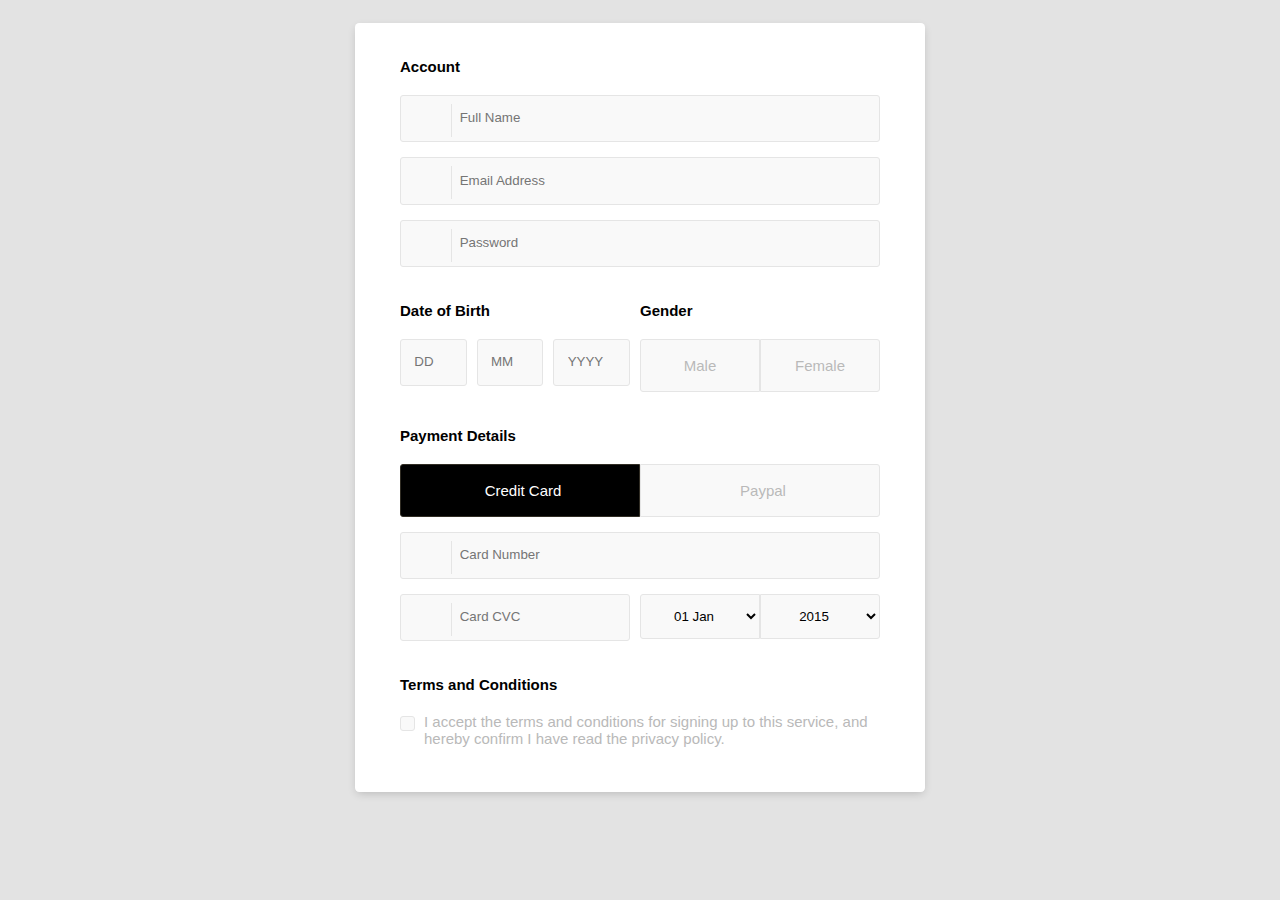
<file: index.html>
<!DOCTYPE html>
<html lang="en">
<head>
<meta charset="UTF-8">
<meta name="viewport" content="width=device-width, initial-scale=1.0">
<title>Registration Form</title>    
<link rel="stylesheet" href="style.css">
</head>
<body>

<div class="container">
  <form>
    <div class="row">
      <h4>Account</h4>
      <div class="input-group input-group-icon">
        <input type="text" placeholder="Full Name">
        <div class="input-icon"><i class="fa fa-user"></i></div>
      </div>
      <div class="input-group input-group-icon">
        <input type="email" placeholder="Email Address">
        <div class="input-icon"><i class="fa fa-envelope"></i></div>
      </div>
      <div class="input-group input-group-icon">
        <input type="password" placeholder="Password">
        <div class="input-icon"><i class="fa fa-key"></i></div>
      </div>
    </div>
    
    <div class="row">
      <div class="col-half">
        <h4>Date of Birth</h4>
        <div class="input-group">
          <div class="col-third">
            <input type="text" placeholder="DD">
          </div>
          <div class="col-third">
            <input type="text" placeholder="MM">
          </div>
          <div class="col-third">
            <input type="text" placeholder="YYYY">
          </div>
        </div>
      </div>
      <div class="col-half">
        <h4>Gender</h4>
        <div class="input-group">
          <input id="gender-male" type="radio" name="gender" value="male">
          <label for="gender-male">Male</label>
          <input id="gender-female" type="radio" name="gender" value="female">
          <label for="gender-female">Female</label>
        </div>
      </div>
    </div>
    
    <div class="row">
      <h4>Payment Details</h4>
      <div class="input-group">
        <input id="payment-method-card" type="radio" name="payment-method" value="card" checked="true">
        <label for="payment-method-card"><span><i class="fa fa-cc-visa"></i>Credit Card</span></label>
        <input id="payment-method-paypal" type="radio" name="payment-method" value="paypal">
        <label for="payment-method-paypal"><span><i class="fa fa-cc-paypal"></i>Paypal</span></label>
      </div>
      <div class="input-group input-group-icon">
        <input type="text" placeholder="Card Number">
        <div class="input-icon"><i class="fa fa-credit-card"></i></div>
      </div>
      <div class="col-half">
        <div class="input-group input-group-icon">
          <input type="text" placeholder="Card CVC">
          <div class="input-icon"><i class="fa fa-user"></i></div>
        </div>
      </div>
      <div class="col-half">
        <div class="input-group">
          <select>
            <option>01 Jan</option>
            <option>02 Jan</option>
          </select>
          <select>
            <option>2015</option>
            <option>2016</option>
          </select>
        </div>
      </div>
    </div>
    
    <div class="row">
      <h4>Terms and Conditions</h4>
      <div class="input-group">
        <input id="terms" type="checkbox">
        <label for="terms">I accept the terms and conditions for signing up to this service, and hereby confirm I have read the privacy policy.</label>
      </div>
    </div>
  </form>
</div>

</body>
</html>
</file>
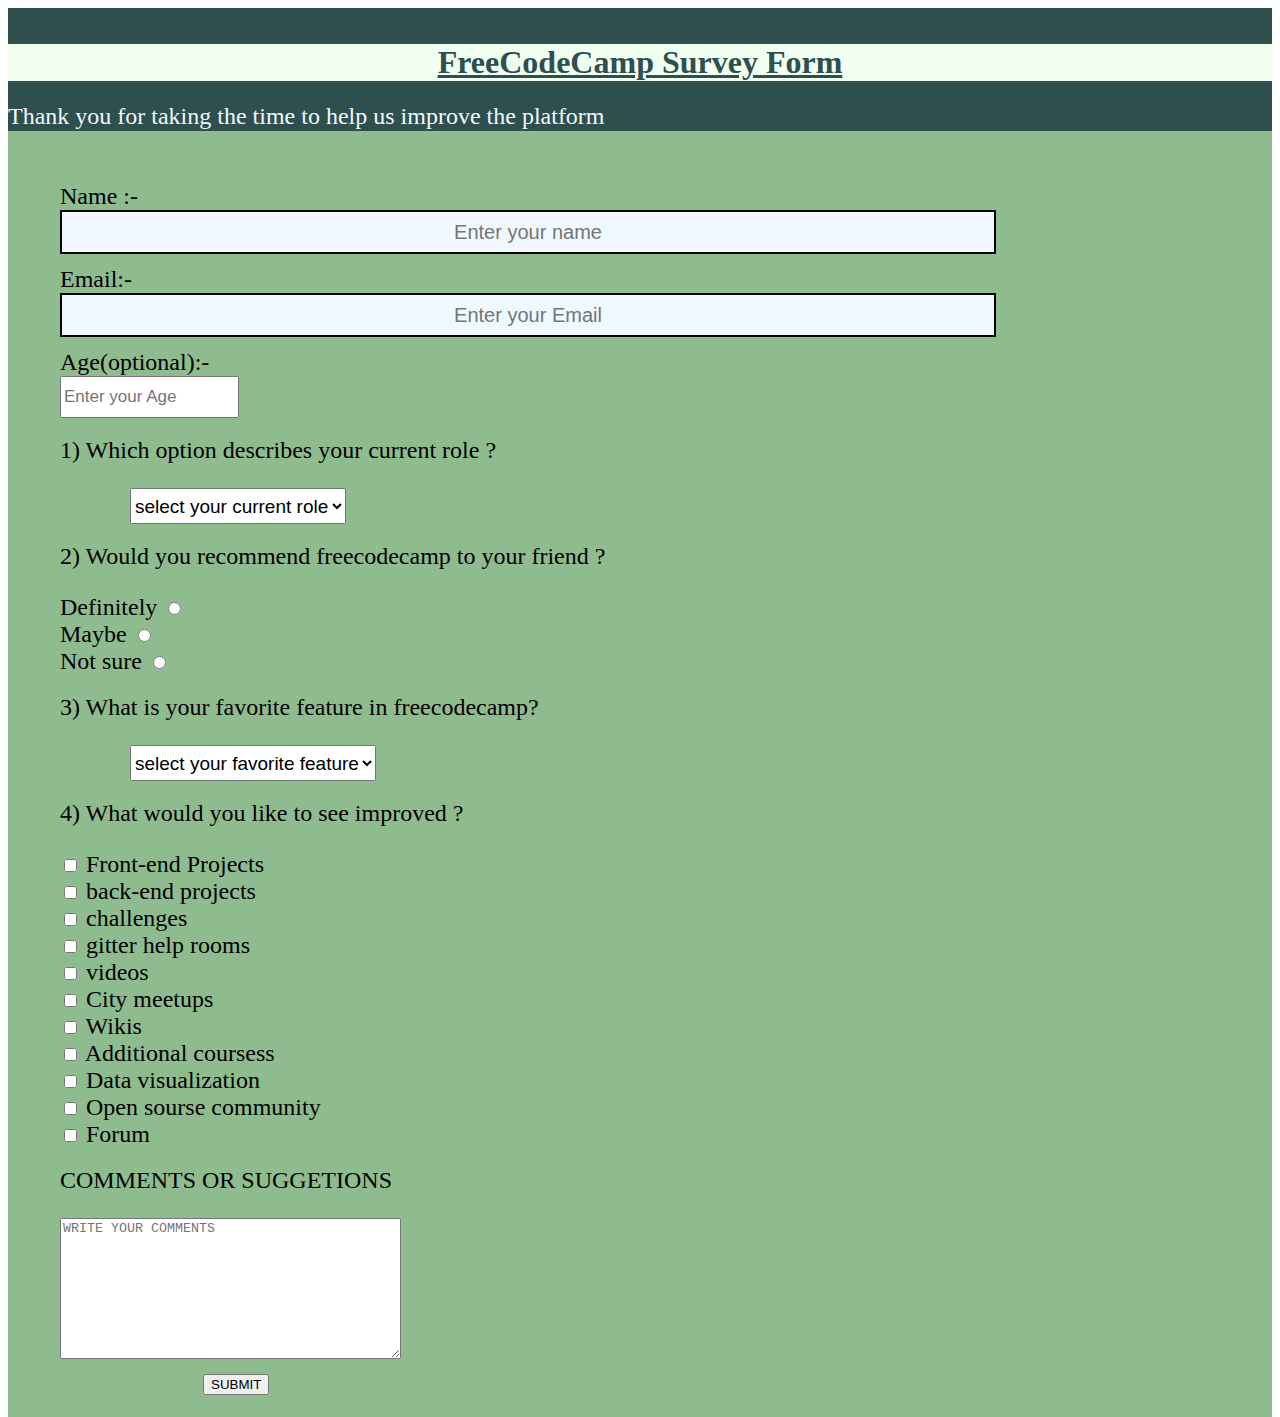
<file: surveyform.htm>
<!DOCTYPE html>
<html lang="en">

<head>
    <meta charset="UTF-8">
    <meta http-equiv="X-UA-Compatible" content="IE=edge">
    <meta name="viewport" content="width=device-width, initial-scale=1.0">
    <title>Document</title>
    <link rel="stylesheet" href="stylesheet.css">
</head>

<body>
    <div class="container">
        <style>
            h1 {
                text-align: center;
            }

            p {
                font-size: x-large;
                margin-top: 7px;
            }
        </style>
        <h1 class="dhruv01" id="title">FreeCodeCamp Survey Form</h1>

        <p class="dhruv02" id="description">Thank you for taking the time to help us improve the platform</p>
        <form id="survey-form">
            <div class="form-group">
                <label id="name-label" for="name">Name :-</label><br>
                <input type="text" name="name" id="name" class="form-block" placeholder="Enter your name" required />
            </div>
            <div class="form-group">
                <label id="email-label" for="email">Email:-</label><br>
                <input type="email" name="email" id="email" class="form-block" placeholder="Enter your Email"
                    required />
            </div>
            <div class="form-group">
                <label id="number-label" for="number">Age(optional):-</label><br>
                <input type="number" name="Age" id="number" min="17" max="90" class="block" placeholder="Enter your Age"
                    required />
            </div>

            <div class="form-group">
                <p class="dhruv03"> 1) Which option describes your current role ?</p>
                <select id="dropdown" name="role" class="form-lock" required>
                    <option disabled selected value>select your current role</option>
                    <option value="student">Student</option>
                    <option value="job">Full Time Job</option>
                    <option value="learner">Full Time Learner</option>
                    <option value="preferNo">Prefer not to say</option>
                    <option value="other">Other</option>
                </select>
            </div>
            <div class="form-group">
                <p>2) Would you recommend freecodecamp to your friend ?</p>
                <label for="Definitely">Definitely </label>
                <input type="radio" id="Definitely" name="recommended" value="Definitely"> <br>
                <label for="Maybe">Maybe</label>
                <input type="radio" id="Maybe" name="recommended" value="Maybe"> <br>
                <label for="Not sure">Not sure</label>
                <input type="radio" id="Not sure" name="recommended" value="Not sure"> <br>

            </div>
            <div class="form-group">
                <p>3) What is your favorite feature in freecodecamp?</p>
                <select id="dropup" name="role" class="form-lock" required>
                    <option disabled selected value>select your favorite feature</option>
                    <option value="challenges">challenges</option>
                    <option value="community">community</option>
                    <option value="project ">project</option>
                    <option value="effective info/coding">effective info/coding</option>
                    <option value="open source">open source</option>
                </select>
            </div>

            <div class="form-group">
                <p>4) What would you like to see improved ?</p>
                <input type="checkbox" name="prefer" value="Front-end Projects">
                <label for="prfer">Front-end Projects</label><br>
                <input type="checkbox" name="prefer" value="back-end projects">
                <label for="prfer">back-end projects</label><br>
                <input type="checkbox" name="prefer" value="challenges">
                <label for="prfer">challenges</label><br>
                <input type="checkbox" name="prefer" value="gitter help rooms">
                <label for="prfer">gitter help rooms</label><br>
                <input type="checkbox" name="prefer" value="videos">
                <label for="prfer">videos</label><br>
                <input type="checkbox" name="prefer" value="City meetups">
                <label for="prfer">City meetups</label><br>
                <input type="checkbox" name="prefer" value="Wiki">
                <label for="prfer">Wikis</label><br>
                <input type="checkbox" name="prefer" value="Additional courses">
                <label for="prfer">Additional coursess</label><br>
                <input type="checkbox" name="prefer" value="Data visualization">
                <label for="prfer">Data visualization</label><br>
                <input type="checkbox" name="prefer" value="Open sourse community">
                <label for="prfer">Open sourse community</label><br>
                <input type="checkbox" name="prefer" value="Forum">
                <label for="prfer">Forum</label><br>

            </div>


            <div class="form-group">
                <p>COMMENTS OR SUGGETIONS </p>
                <textarea name="COMMENT" id="COMMENTS" cols="40" rows="9" placeholder="WRITE YOUR COMMENTS"></textarea>
            </div>

            <div class="button">
                <button type="submit" id="submit">SUBMIT </button>
            </div>
</body>


</html>
</file>
<file: style.css>
*,
*:before,
*:after {
  box-sizing: border-box;
}
body {
  padding: 1em;
  font-family: "Open Sans", "Helvetica Neue", Helvetica, Arial, sans-serif;
  font-size: 15px;
  color: #b9b9b9;
  background-color: #e3e3e3;
}
h4 {
  color: #000000;
}
input,
input[type="radio"] + label,
input[type="checkbox"] + label:before,
select option,
select {
  width: 100%;
  padding: 1em;
  line-height: 1.4;
  background-color: #f9f9f9;
  border: 1px solid #e5e5e5;
  border-radius: 3px;
}
input:focus {
  outline: 0;
  border-color: #3f3318;
}
input:focus + .input-icon i {
  color: #000000;
}
input:focus + .input-icon:after {
  border-right-color: #000000;
}
input[type="radio"] {
  display: none;
}
input[type="radio"] + label,
select {
  display: inline-block;
  width: 50%;
  text-align: center;
  float: left;
  border-radius: 0;
}
input[type="radio"] + label:first-of-type {
  border-top-left-radius: 3px;
  border-bottom-left-radius: 3px;
}
input[type="radio"] + label:last-of-type {
  border-top-right-radius: 3px;
  border-bottom-right-radius: 3px;
}
input[type="radio"] + label i {
  padding-right: 0.4em;
}
input[type="radio"]:checked + label,
input:checked + label:before,
select:focus,
select:active {
  background-color: #000000;
  color: #fff;
  border-color: #312d24;
}
input[type="checkbox"] {
  display: none;
}
input[type="checkbox"] + label {
  position: relative;
  display: block;
  padding-left: 1.6em;
}
input[type="checkbox"] + label:before {
  position: absolute;
  top: 0.2em;
  left: 0;
  display: block;
  width: 1em;
  height: 1em;
  padding: 0;
  content: "";
}
input[type="checkbox"] + label:after {
  position: absolute;
  top: 0.45em;
  left: 0.2em;
  font-size: 0.8em;
  color: #fff;
  opacity: 0;
  font-family: FontAwesome;
  content: "\f00c";
}
input:checked + label:after {
  opacity: 1;
}
select {
  height: 3.4em;
  line-height: 2;
}
select:first-of-type {
  border-top-left-radius: 3px;
  border-bottom-left-radius: 3px;
}
select:last-of-type {
  border-top-right-radius: 3px;
  border-bottom-right-radius: 3px;
}
select:focus,
select:active {
  outline: 0;
}
select option {
  background-color: #000000;
  color: #fff;
}
.input-group {
  margin-bottom: 1em;
  zoom: 1;
}
.input-group:before,
.input-group:after {
  content: "";
  display: table;
}
.input-group:after {
  clear: both;
}
.input-group-icon {
  position: relative;
}
.input-group-icon input {
  padding-left: 4.4em;
}
.input-group-icon .input-icon {
  position: absolute;
  top: 0;
  left: 0;
  width: 3.4em;
  height: 3.4em;
  line-height: 3.4em;
  text-align: center;
  pointer-events: none;
}
.input-group-icon .input-icon:after {
  position: absolute;
  top: 0.6em;
  bottom: 0.6em;
  left: 3.4em;
  display: block;
  border-right: 1px solid #e5e5e5;
  content: "";
}
.container {
  max-width: 38em;
  padding: 1em 3em 2em 3em;
  margin: 0em auto;
  background-color: #fff;
  border-radius: 4.2px;
  box-shadow: 0px 3px 10px -2px rgba(0, 0, 0, 0.2);
}
.row {
  zoom: 1;
}
.row:before,
.row:after {
  content: "";
  display: table;
}
.row:after {
  clear: both;
}
.col-half {
  padding-right: 10px;
  float: left;
  width: 50%;
}
.col-half:last-of-type {
  padding-right: 0;
}
.col-third {
  padding-right: 10px;
  float: left;
  width: 33.33333333%;
}
.col-third:last-of-type {
  padding-right: 0;
}
@media only screen and (max-width: 540px) {
  .col-half {
    width: 100%;
    padding-right: 0;
  }
}
</file>
<file: stylesheet.css>
.container {
    background-color: darkslategrey;
    color: rgba(red, green, blue, alpha);
    padding-top: 15px;

}

.dhruv01 {
    background-color: honeydew;
    color: darkslategray;
    text-decoration: underline;
}

.dhruv02 {
    color: aliceblue;
    font-size: x-large;
    margin-bottom: 34px;
    margin-top: 22px;
}

.p {
    text-align: center;

    font-size: x-large;
}

.form-block {
    background-color: aliceblue;
    display: ruby-text-container;
    width: 80%;
    height: 2.375rem;
    color: black;
    font-size: 20px;
    text-align: center;
    border-color: rgb(60, 65, 68);
    border: 2px solid black;

}

.d {
    background-color: black;
}

.form-group {
    margin: -33px auto -5.75rem auto;
    padding: 3.25rem;
    font-size: x-large;
    background-color: darkseagreen;


}

.block {
    width: 171px;
    height: 2.250rem;
    font-size: 17px;
}

.form-lock {
    width: 60;
    margin-left: 70px;
    height: 2.250rem;
    font-size: 19px;
}

.form-block:hover {

    background-color: rgb(213, 213, 213);
    cursor: pointer;
    font-size: 35px;
}

.form-group1 {
    padding-left: 400px;
    padding-top: 10px;
}

.button {

    margin-left: 195px;
    margin-top: 49px;

}
</file>
